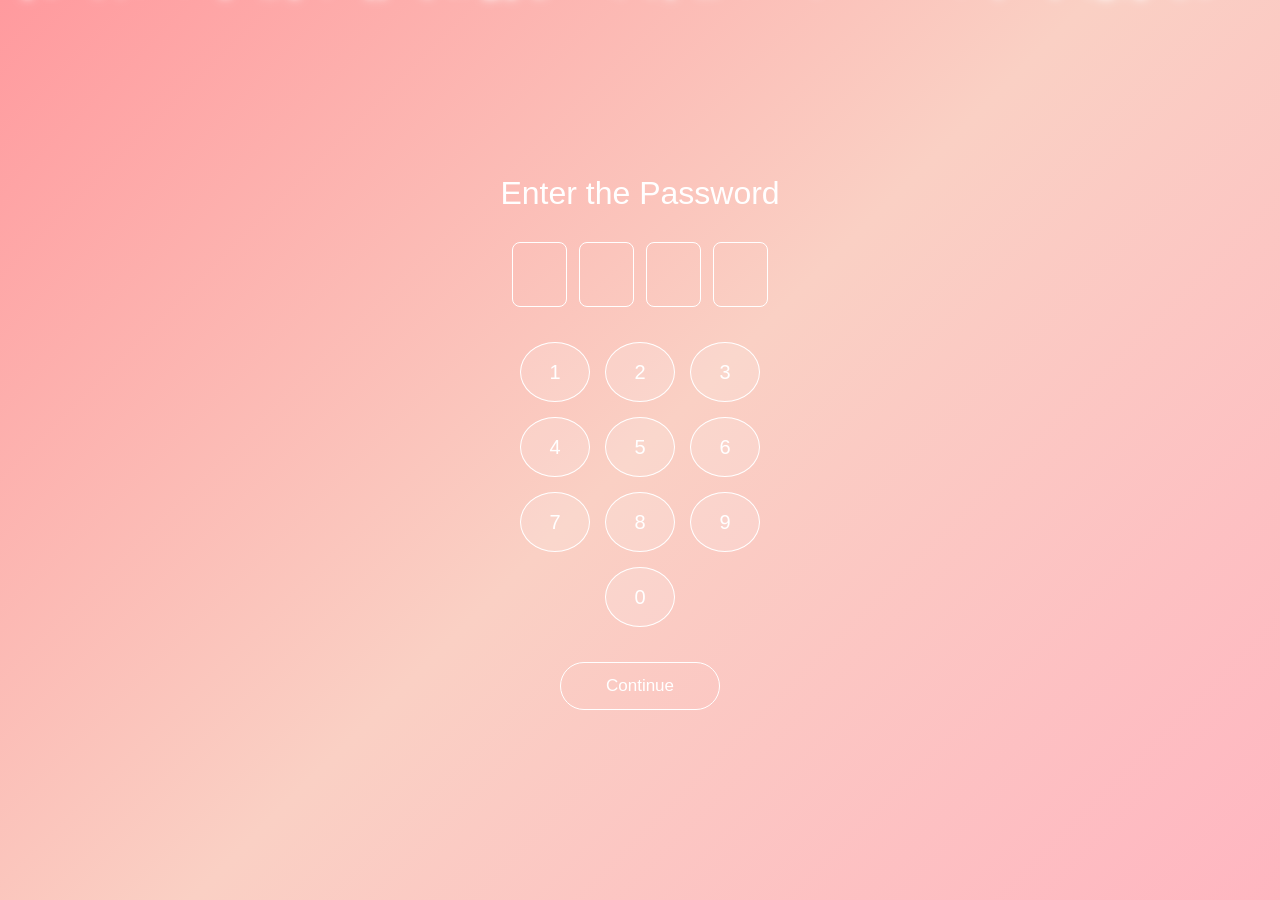
<file: index.html>
<!DOCTYPE html>
<html lang="en">
<head>
    <meta charset="UTF-8">
    <meta name="viewport" content="width=device-width, initial-scale=1.0">
    <title>Birthday Surprise 💖</title>
    <link rel="stylesheet" href="style.css">
</head>
<body>

    <div class="glitter-container"></div>
    <div class="login-container">

        <h1>Enter the Password</h1>

        <div class="password-boxes">
            <input type="text" maxlength="1" readonly>
            <input type="text" maxlength="1" readonly>
            <input type="text" maxlength="1" readonly>
            <input type="text" maxlength="1" readonly>
        </div>

        <div class="keypad">
            <button onclick="pressNumber('1')">1</button>
            <button onclick="pressNumber('2')">2</button>
            <button onclick="pressNumber('3')">3</button>

            <button onclick="pressNumber('4')">4</button>
            <button onclick="pressNumber('5')">5</button>
            <button onclick="pressNumber('6')">6</button>

            <button onclick="pressNumber('7')">7</button>
            <button onclick="pressNumber('8')">8</button>
            <button onclick="pressNumber('9')">9</button>

            <button class="zero" onclick="pressNumber('0')">0</button>
        </div>

        <button class="continue-btn" onclick="checkPassword()">
            Continue
        </button>

        <p id="message"></p>

    </div>

    <script src="script.js"></script>
</body>
</html>
</file>
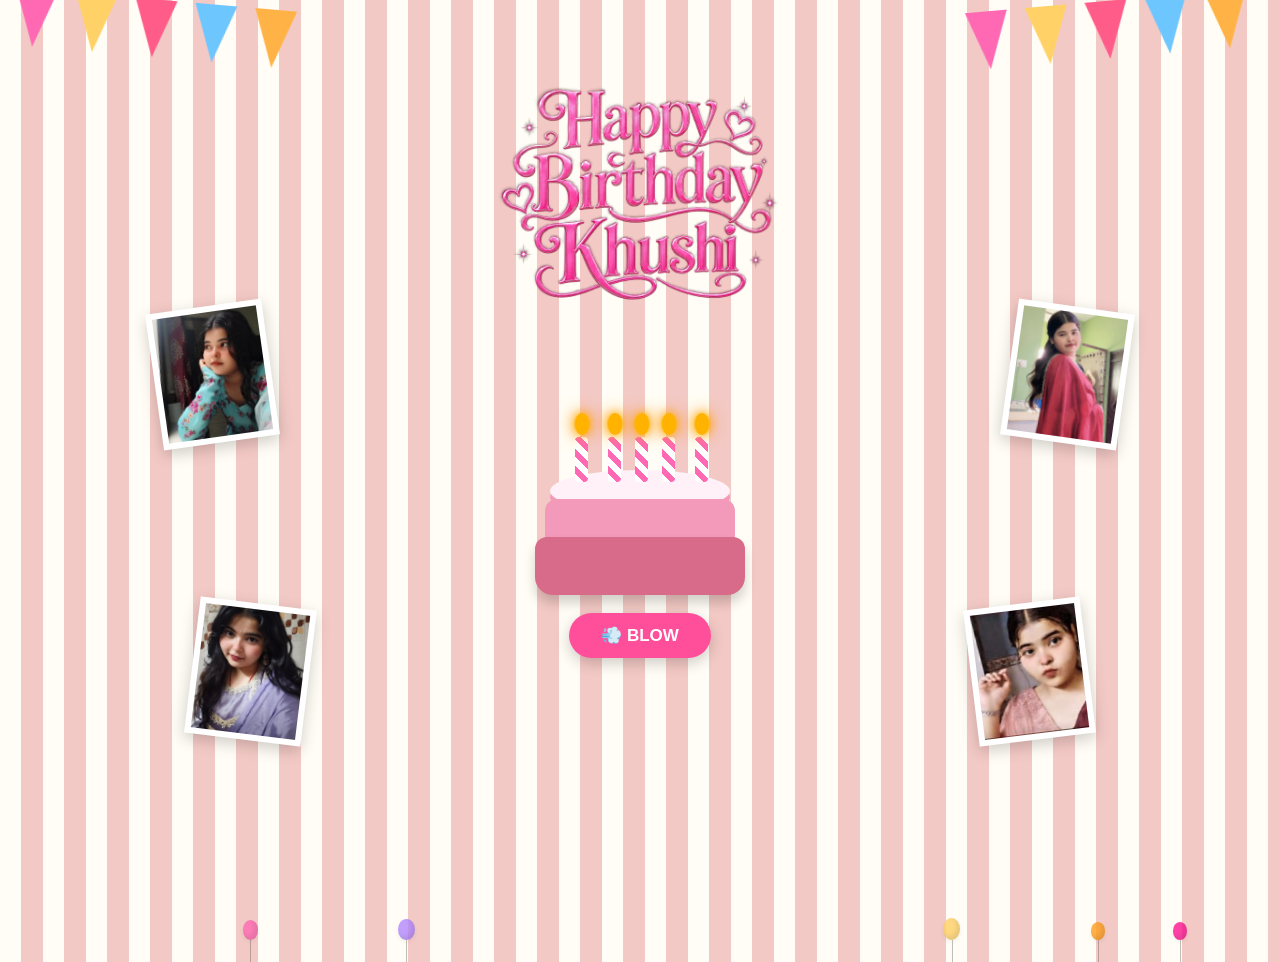
<file: birthday.html>
<!DOCTYPE html>
<html lang="en">

<head>
    <meta charset="UTF-8">
    <meta name="viewport" content="width=device-width, initial-scale=1.0">

    <title>Happy Birthday Khushi 💖</title>

    <link rel="stylesheet" href="birthday.css">
</head>

<body>

    <!-- Falling balloons -->
    <div id="balloon-container"></div>

    <!-- Party poppers -->
    <div id="party-container"></div>

    <!-- Birthday text -->
    <img
        src="birthday-text-transparent.png"
        class="birthday-text"
        alt="Happy Birthday Khushi"
    >


    <!-- PHOTO 1 -->
    <div class="friend-photo photo1">
        <img src="friend1.jpg.jpg" alt="Friend Photo 1">
    </div>

    <!-- PHOTO 2 -->
    <div class="friend-photo photo2">
        <img src="friend2.png.png" alt="Friend Photo 2">
    </div>

    <!-- PHOTO 3 -->
    <div class="friend-photo photo3">
        <img src="friend3.png.png" alt="Friend Photo 3">
    </div>

    <!-- PHOTO 4 -->
    <div class="friend-photo photo4">
        <img src="friend4.jpg.jpg" alt="Friend Photo 4">
    </div>


    <!-- CAKE -->
    <div class="cake-section">

        <div class="cake">

            <!-- 5 candles -->
            <div class="candle candle1">
                <div class="flame"></div>
            </div>

            <div class="candle candle2">
                <div class="flame"></div>
            </div>

            <div class="candle candle3">
                <div class="flame"></div>
            </div>

            <div class="candle candle4">
                <div class="flame"></div>
            </div>

            <div class="candle candle5">
                <div class="flame"></div>
            </div>

            <!-- Cake -->
            <div class="cake-top"></div>
            <div class="cake-middle"></div>
            <div class="cake-bottom"></div>

        </div>


        <!-- Button -->
        <button id="blowButton">
            💨 BLOW
        </button>

    </div>


    <script src="birthday.js"></script>


    <script>

        const blowButton = document.getElementById("blowButton");
        const flames = document.querySelectorAll(".flame");

        let blown = false;


        blowButton.addEventListener("click", function () {

            if (!blown) {

                blown = true;

                /* Blow out candles */
                flames.forEach(function (flame) {
                    flame.classList.add("blown-out");
                });


                /* Party poppers */
                createPartyPoppers();


                /* Change button */
                setTimeout(function () {

                    blowButton.innerHTML = "➡️ CONTINUE";

                }, 800);

            }

            else {

                /* NEXT PAGE */
                window.location.href = "glimpse.html";

            }

        });


        /* =========================
           PARTY POPPERS
        ========================= */

        function createPartyPoppers() {

            const partyContainer =
                document.getElementById("party-container");

            const sides = ["left", "right"];

            sides.forEach(function(side) {

                for (let i = 0; i < 35; i++) {

                    const confetti =
                        document.createElement("span");

                    confetti.classList.add(
                        "party-piece"
                    );

                    confetti.style.setProperty(
                        "--x",
                        (Math.random() * 220 - 110) + "px"
                    );

                    confetti.style.setProperty(
                        "--y",
                        (Math.random() * -260 - 80) + "px"
                    );

                    confetti.style.setProperty(
                        "--rotate",
                        (Math.random() * 720 - 360) + "deg"
                    );

                    confetti.style.background =
                        getRandomColor();

                    if (side === "left") {

                        confetti.style.left =
                            "8%";

                    } else {

                        confetti.style.right =
                            "8%";

                    }

                    partyContainer.appendChild(confetti);


                    setTimeout(function () {
                        confetti.remove();
                    }, 2200);

                }

            });

        }


        function getRandomColor() {

            const colors = [
                "#ff1493",
                "#ff69b4",
                "#ffd700",
                "#00bfff",
                "#8a2be2",
                "#ff4500",
                "#32cd32"
            ];

            return colors[
                Math.floor(
                    Math.random() * colors.length
                )
            ];

        }

    </script>

    <div class="triangle-banner left-banner">
    <span></span>
    <span></span>
    <span></span>
    <span></span>
    <span></span>
</div>

<div class="triangle-banner right-banner">
    <span></span>
    <span></span>
    <span></span>
    <span></span>
    <span></span>
</div>

</body>

</html>
</file>
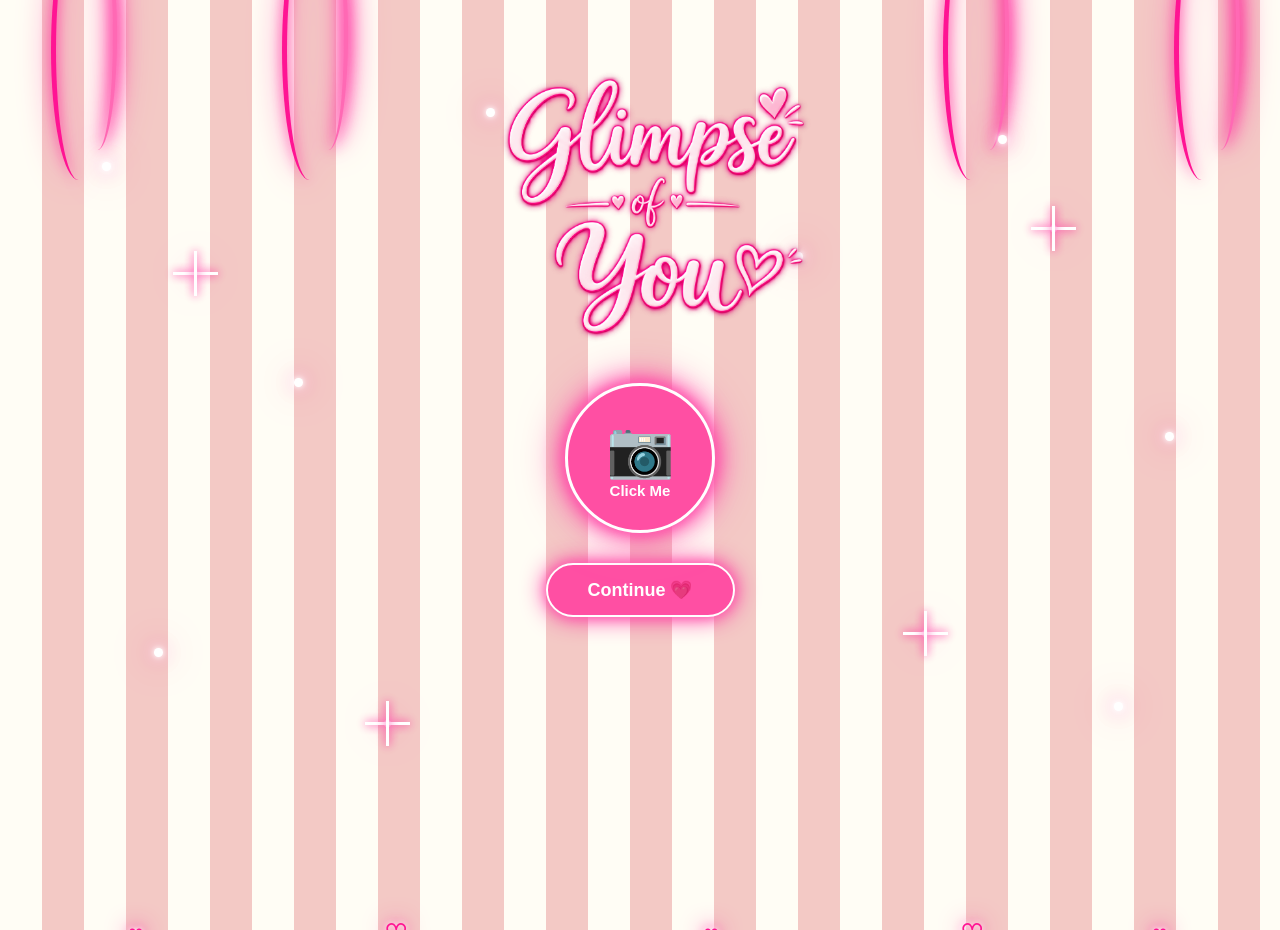
<file: glimpse.html>
<!DOCTYPE html>
<html lang="en">
<head>
    <meta charset="UTF-8">
    <meta name="viewport" content="width=device-width, initial-scale=1.0">
    <title>glimpses of Her</title>

    <link rel="stylesheet" href="glimpse.css">
</head>
<body>

    <!-- ✨ Decorative Background -->

<div class="swirl"></div>
<div class="swirl"></div>
<div class="swirl"></div>
<div class="swirl"></div>

<div class="shiny-dot" style="left:8%; top:18%; animation-delay:.2s;"></div>
<div class="shiny-dot" style="left:23%; top:42%; animation-delay:1s;"></div>
<div class="shiny-dot" style="left:38%; top:12%; animation-delay:.5s;"></div>
<div class="shiny-dot" style="left:62%; top:28%; animation-delay:1.4s;"></div>
<div class="shiny-dot" style="left:78%; top:15%; animation-delay:.7s;"></div>
<div class="shiny-dot" style="left:91%; top:48%; animation-delay:1.8s;"></div>
<div class="shiny-dot" style="left:12%; top:72%; animation-delay:1.2s;"></div>
<div class="shiny-dot" style="left:87%; top:78%; animation-delay:.4s;"></div>

<div class="sparkle" style="left:15%; top:30%;"></div>
<div class="sparkle" style="left:82%; top:25%; animation-delay:.8s;"></div>
<div class="sparkle" style="left:30%; top:80%; animation-delay:1.2s;"></div>
<div class="sparkle" style="left:72%; top:70%; animation-delay:.4s;"></div>

<div class="floating-heart" style="left:10%; animation-duration:9s;">♥</div>
<div class="floating-heart" style="left:30%; animation-duration:12s; animation-delay:2s;">♡</div>
<div class="floating-heart" style="left:55%; animation-duration:10s; animation-delay:4s;">♥</div>
<div class="floating-heart" style="left:75%; animation-duration:13s; animation-delay:1s;">♡</div>
<div class="floating-heart" style="left:90%; animation-duration:11s; animation-delay:5s;">♥</div>

    <!-- Heading -->
    <img
        src="glimpse-of-you.png.png"
        class="glimpse-heading"
        alt="Glimpse of You"
    >


    <!-- Camera Button -->
    <button class="camera-button" id="cameraButton">

        <span class="camera-icon">📷</span>

        <span class="camera-text">
            Click Me
        </span>

    </button>


    <!-- Photos -->
    <div class="photo-stack" id="photoStack">

    <div class="photo-card">
        <img src="khph01.jpg" alt="Memory 1">
    </div>

    <div class="photo-card">
        <img src="khph02.jpg" alt="Memory 2">
    </div>

    <div class="photo-card">
        <img src="khph03.jpg" alt="Memory 3">
    </div>

    <div class="photo-card">
        <img src="khph04.jpg" alt="Memory 4">
    </div>

     <div class="photo-card">
        <img src="khph05.jpg" alt="Memory 4">
    </div>

     <div class="photo-card">
        <img src="khph06.jpg" alt="Memory 4">
    </div>

     <div class="photo-card">
        <img src="khph07.jpg" alt="Memory 4">
    </div>

     <div class="photo-card">
        <img src="khph08.jpg" alt="Memory 4">
    </div>
     
    <!-- Swipe hint -->

<div class="swipe-hint" id="swipeHint">

    <div class="swipe-arrow">→</div>

    <div class="swipe-text">
        Swipe to see more
    </div>

</div>
     
</div>

     <button id="continueButton" class="continue-button">
    Continue 💗
</button>

    <script src="glimpse.js"></script>

</body>

</html>
</file>
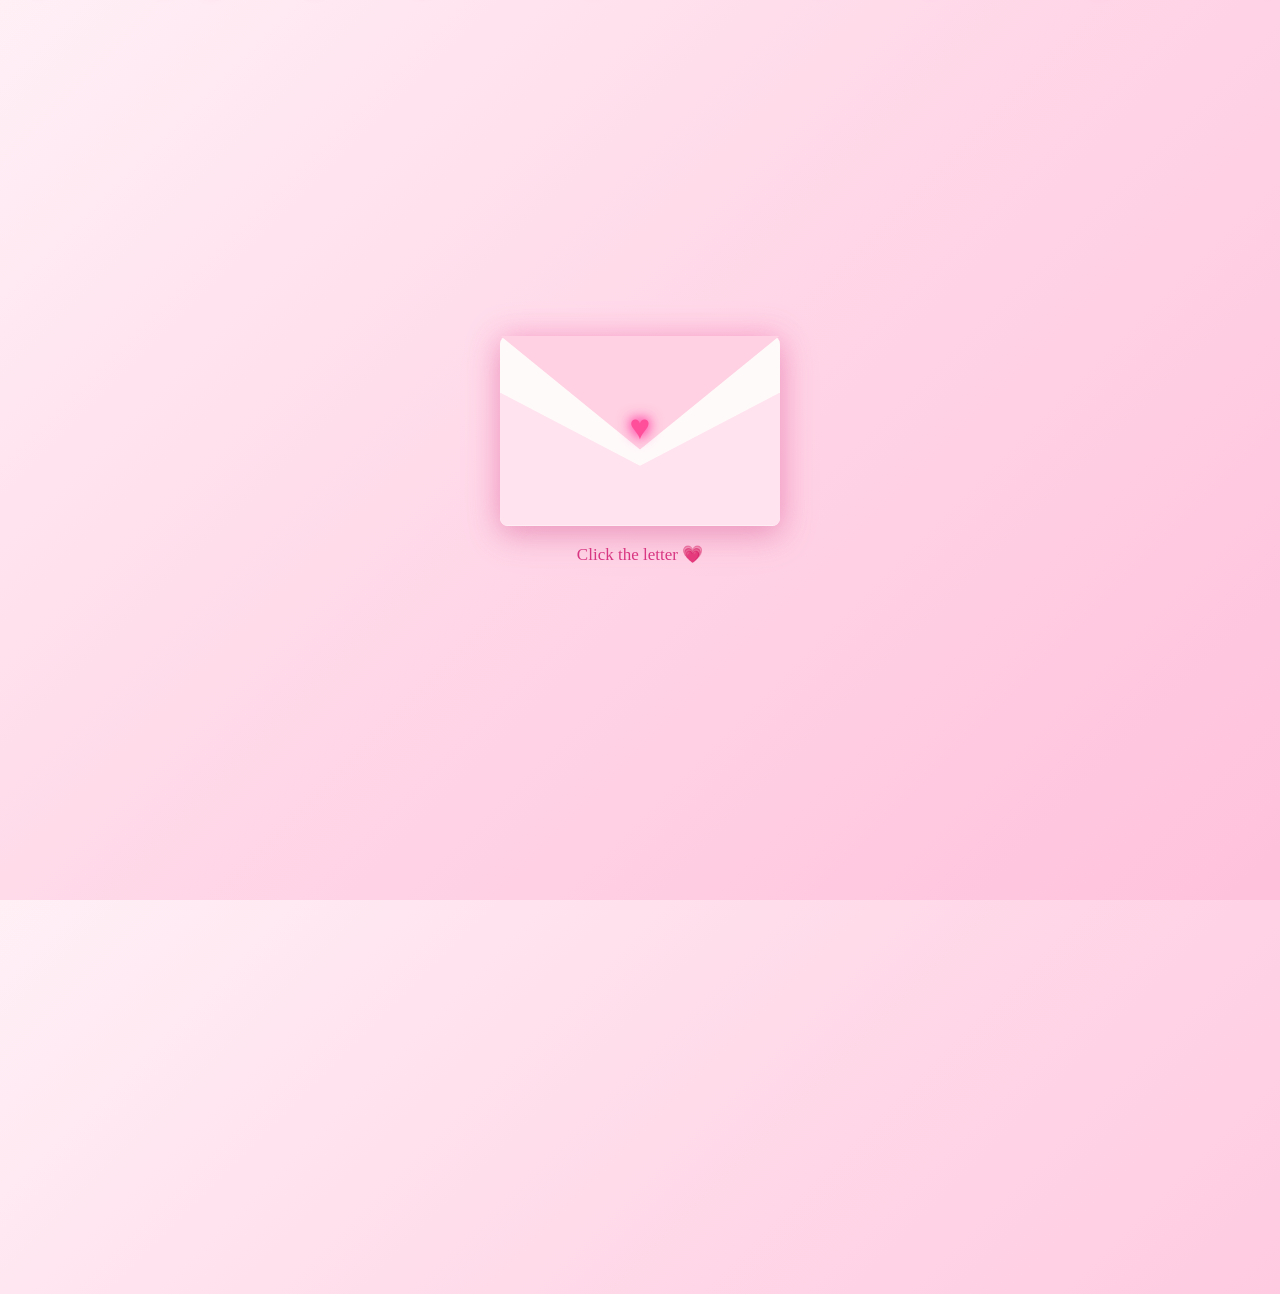
<file: inbox.html>
<!DOCTYPE html>
<html lang="en">
<head>
    <meta charset="UTF-8">
    <meta name="viewport" content="width=device-width, initial-scale=1.0">

    <title>indox💗</title>

    <link rel="stylesheet" href="inbox.css">
</head>

<body>
    <div class="falling-ribbons" id="fallingRibbons"></div>

    <div class="letter-container">

        <!-- Clickable Letter -->
        <button class="letter-button" id="letterButton">

            <div class="envelope">

                <div class="envelope-back"></div>

                <div class="envelope-front"></div>

                <div class="envelope-flap"></div>

                <div class="heart">♥</div>

            </div>

            <div class="click-text">
                Click the letter 💗
            </div>

        </button>


        <!-- Wish Note -->

        <div class="wish-note" id="wishNote">

            <div class="note-content">

                <div class="note-title">
                    For Khushi 💗
                </div>

                <p>
                    Wishing you a very Happy Birthday!
                </p>

                <p>
                    May your life always be filled
                    with happiness, beautiful memories,
                    and endless smiles.
                </p>

                <p>
                    Keep smiling and keep shining ✨
                </p>

                <div class="note-end">
                    With lots of love 💕
                </div>

            </div>

        </div>

    </div>
    
   <button id="endButton" class="end-button">
    END 💗
</button>

    <script src="inbox.js"></script>

</body>
</html>
</file>
<file: style.css>
* {
    margin: 0;
    padding: 0;
    box-sizing: border-box;
}

body {
    min-height: 100vh;
    display: flex;
    justify-content: center;
    align-items: center;
    font-family: Arial, sans-serif;

    background: linear-gradient(
        135deg,
        #ff9a9e,
        #fad0c4,
        #ffb6c1
    );

    color: white;
}

.login-container {
    width: 90%;
    max-width: 400px;
    text-align: center;
}

h1 {
    font-size: 32px;
    margin-bottom: 30px;
    font-weight: 500;
}

.password-boxes {
    display: flex;
    justify-content: center;
    gap: 12px;
    margin-bottom: 35px;
}

.password-boxes input {
    width: 55px;
    height: 65px;

    background: transparent;
    border: 1px solid white;
    border-radius: 8px;

    color: white;
    text-align: center;
    font-size: 28px;
    outline: none;
}

.keypad {
    display: grid;
    grid-template-columns: repeat(3, 70px);
    justify-content: center;
    gap: 15px;
}

.keypad button {
    width: 70px;
    height: 60px;

    background: rgba(255, 255, 255, 0.15);
    border: 1px solid white;
    border-radius: 50%;

    color: white;
    font-size: 20px;

    cursor: pointer;
    transition: 0.2s;
}

.keypad button:hover {
    background: rgba(255, 255, 255, 0.35);
    transform: scale(1.08);
}

.zero {
    grid-column: 2;
}

.continue-btn {
    margin-top: 35px;
    padding: 13px 45px;

    background: transparent;
    color: white;

    border: 1px solid white;
    border-radius: 25px;

    font-size: 17px;
    cursor: pointer;

    transition: 0.3s;
}

.continue-btn:hover {
    background: white;
    color: #ff6f91;
}

#message {
    margin-top: 15px;
    font-size: 14px;
}

/* Falling Glitter */

.glitter-container {
    position: fixed;
    top: 0;
    left: 0;
    width: 100%;
    height: 100%;
    pointer-events: none;
    overflow: hidden;
    z-index: 0;
}

.glitter {
    position: absolute;
    top: -10px;

    width: 5px;
    height: 5px;

    background: white;
    border-radius: 50%;

    box-shadow:
        0 0 5px white,
        0 0 10px white,
        0 0 15px #fff;

    animation: fall linear infinite;
}

@keyframes fall {
    0% {
        transform: translateY(-20px) rotate(0deg);
        opacity: 0;
    }

    10% {
        opacity: 1;
    }

    50% {
        opacity: 1;
    }

    100% {
        transform: translateY(110vh) rotate(360deg);
        opacity: 0;
    }
}

/* Keep login content above glitter */

.login-container {
    position: relative;
    z-index: 2;
}
/* =========================
   CONTINUE BUTTON
========================= */

.continue-button {
    position: absolute;

    left: 50%;
    bottom: 7%;

    transform: translateX(-50%) translateY(20px);

    padding: 13px 35px;

    border: 2px solid white;

    border-radius: 30px;

    background: #ff69b4;

    color: white;

    font-size: 17px;
    font-weight: bold;

    cursor: pointer;

    box-shadow:
        0 0 10px #ff69b4,
        0 0 25px rgba(255, 20, 147, 0.5);

    opacity: 0;

    visibility: hidden;

    transition:
        opacity 0.7s ease,
        transform 0.7s ease;

    z-index: 30;
}


/* Button appears */

.continue-button.show {
    opacity: 1;

    visibility: visible;

    transform:
        translateX(-50%)
        translateY(0);

    animation: continueGlow 1.5s ease-in-out infinite;
}


/* Hover */

.continue-button:hover {
    transform:
        translateX(-50%)
        scale(1.08);
}


@keyframes continueGlow {

    0% {
        box-shadow:
            0 0 8px #ff69b4;
    }

    50% {
        box-shadow:
            0 0 20px #ff1493,
            0 0 35px #ff69b4;
    }

    100% {
        box-shadow:
            0 0 8px #ff69b4;
    }
}
</file>
<file: birthday.css>
/* =========================================
   PAGE
========================================= */

body {

    margin: 0;

    min-height: 100vh;

    overflow: hidden;

    background:
        repeating-linear-gradient(
            90deg,
            #fffdf5 0px,
            #fffdf5 21px,
            #f3c9c5 21px,
            #f3c9c5 43px
        );

    font-family: Arial, sans-serif;
}


/* =========================================
   BIRTHDAY IMAGE
========================================= */

.birthday-text {

    position: absolute;

    width: 360px;

    max-width: 60vw;

    height: auto;

    top: 8%;

    left: 50%;

    transform: translateX(-50%);

    z-index: 20;

    opacity: 0;

    animation:
        textAppear 1.5s ease-out 1s forwards;
}


@keyframes textAppear {

    from {

        opacity: 0;

        transform:
            translateX(-50%)
            scale(.7);
    }

    to {

        opacity: 1;

        transform:
            translateX(-50%)
            scale(1);
    }
}


/* =========================================
   FALLING BALLOONS
========================================= */

.balloon {
    position: absolute;
    bottom: -40px;

    width: 14px;
    height: 18px;

    border-radius: 50%;

    opacity: 0.8;

    animation:
        balloonFloat linear infinite;

    box-shadow:
        inset -3px -3px 5px rgba(0,0,0,.12),
        0 2px 5px rgba(0,0,0,.08);
}

.balloon::after {
    content: "";

    position: absolute;

    top: 100%;
    left: 50%;

    width: 1px;
    height: 22px;

    background: rgba(80,80,80,.45);
}

@keyframes balloonFloat {

    0% {
        transform:
            translateY(0)
            translateX(0)
            rotate(-5deg);
        opacity: 0;
    }

    10% {
        opacity: .8;
    }

    50% {
        transform:
            translateY(-55vh)
            translateX(25px)
            rotate(7deg);
    }

    100% {
        transform:
            translateY(-115vh)
            translateX(-25px)
            rotate(-7deg);
        opacity: 0;
    }
}


@keyframes balloonFall {

    0% {

        transform:
            translateX(0)
            rotate(-5deg);

    }

    50% {

        transform:
            translateX(25px)
            rotate(5deg);

    }

    100% {

        transform:
            translateY(110vh)
            translateX(-25px)
            rotate(-5deg);

    }

}


/* =========================================
   FRIEND PHOTOS
========================================= */

.friend-photo {

    position: absolute;

    width: 105px;

    height: 125px;

    padding: 6px;

    background: white;

    box-shadow:
        0 5px 15px rgba(0,0,0,.2);

    z-index: 15;

    opacity: 0;

}


.friend-photo img {

    width: 100%;

    height: 100%;

    object-fit: cover;

}


/* PHOTO POSITIONS */

.photo1 {

    left: 12%;

    top: 34%;

    transform: rotate(-8deg);

    animation:
        photoLeft 1s ease-out 2.4s forwards;
}


.photo2 {

    right: 12%;

    top: 34%;

    transform: rotate(8deg);

    animation:
        photoRight 1s ease-out 2.6s forwards;
}


.photo3 {

    left: 15%;

    top: 67%;

    transform: rotate(7deg);

    animation:
        photoLeft 1s ease-out 2.8s forwards;
}


.photo4 {

    right: 15%;

    top: 67%;

    transform: rotate(-7deg);

    animation:
        photoRight 1s ease-out 3s forwards;
}


@keyframes photoLeft {

    from {

        opacity: 0;

        transform:
            translateX(-100px)
            rotate(-20deg);

    }

    to {

        opacity: 1;

    }

}


@keyframes photoRight {

    from {

        opacity: 0;

        transform:
            translateX(100px)
            rotate(20deg);

    }

    to {

        opacity: 1;

    }

}


/* =========================================
   CAKE
========================================= */

.cake-section {

    position: absolute;

    left: 50%;

    top: 50%;

    transform: translateX(-50%);

    z-index: 30;

    text-align: center;

    animation:
        cakeDrop 1.5s
        cubic-bezier(.22,1,.36,1)
        3s both;
}


.cake {

    position: relative;

    width: 220px;

    height: 145px;

    margin: auto;
}


/* Bottom */

.cake-bottom {

    position: absolute;

    bottom: 0;

    left: 5px;

    width: 210px;

    height: 58px;

    background: #d86b8a;

    border-radius:
        12px
        12px
        18px
        18px;

    box-shadow:
        0 8px 12px
        rgba(0,0,0,.18);
}


/* Middle */

.cake-middle {

    position: absolute;

    bottom: 48px;

    left: 15px;

    width: 190px;

    height: 48px;

    background: #f39abb;

    border-radius: 12px;
}


/* Top */

.cake-top {

    position: absolute;

    bottom: 83px;

    left: 20px;

    width: 180px;

    height: 42px;

    background: #fff1f7;

    border-radius: 50%;

    box-shadow:
        0 6px 0 #f39abb;
}


/* =========================================
   CANDLES
========================================= */

.candle {

    position: absolute;

    bottom: 113px;

    width: 13px;

    height: 45px;

    background:
        repeating-linear-gradient(
            45deg,
            white 0px,
            white 6px,
            #ff69b4 6px,
            #ff69b4 12px
        );

    border-radius: 4px;

    z-index: 10;
}


.candle1 {
    left: 45px;
}

.candle2 {
    left: 78px;
}

.candle3 {
    left: 105px;
}

.candle4 {
    left: 132px;
}

.candle5 {
    left: 165px;
}


/* =========================================
   FLAMES
========================================= */

.flame {

    position: absolute;

    top: -24px;

    left: 50%;

    width: 15px;

    height: 22px;

    transform:
        translateX(-50%);

    background: #ffb300;

    border-radius: 50%;

    opacity: 0;

    box-shadow:
        0 0 8px #ffb300,
        0 0 18px #ff8c00;

    animation:
        lightCandle
        .6s
        ease-out
        4.4s
        forwards,

        flicker
        .15s
        ease-in-out
        5s
        infinite
        alternate;
}


.flame.blown-out {

    opacity: 0 !important;

    animation: none !important;

    transform:
        translateX(-50%)
        scale(0);
}


@keyframes lightCandle {

    0% {

        opacity: 0;

        transform:
            translateX(-50%)
            scale(0);

    }

    70% {

        opacity: 1;

        transform:
            translateX(-50%)
            scale(1.25);

    }

    100% {

        opacity: 1;

        transform:
            translateX(-50%)
            scale(1);

    }

}


@keyframes flicker {

    from {

        transform:
            translateX(-50%)
            scale(1)
            rotate(-3deg);

    }

    to {

        transform:
            translateX(-50%)
            scale(.85)
            rotate(3deg);

    }

}


/* =========================================
   CAKE DROP
========================================= */

@keyframes cakeDrop {

    0% {

        opacity: 0;

        transform:
            translate(-50%, -100vh);

    }

    70% {

        opacity: 1;

        transform:
            translate(-50%, 15px);

    }

    85% {

        transform:
            translate(-50%, -8px);

    }

    100% {

        opacity: 1;

        transform:
            translate(-50%, 0);

    }

}


/* =========================================
   BLOW BUTTON
========================================= */

#blowButton {

    margin-top: 18px;

    padding:
        12px 32px;

    border: none;

    border-radius: 30px;

    background: #ff4f9a;

    color: white;

    font-size: 17px;

    font-weight: bold;

    cursor: pointer;

    box-shadow:
        0 5px 15px
        rgba(0,0,0,.2);

    transition:
        transform .25s,
        box-shadow .25s;

    position: relative;

    z-index: 100;
}


#blowButton:hover {

    transform: scale(1.08);

    box-shadow:
        0 7px 20px
        rgba(255,20,147,.35);
}


/* =========================================
   PARTY POPPER
========================================= */

#party-container {

    position: fixed;

    inset: 0;

    pointer-events: none;

    overflow: hidden;

    z-index: 100;
}


.party-piece {

    position: absolute;

    top: 55%;

    width: 9px;

    height: 15px;

    border-radius: 2px;

    animation:
        partyPop
        1.8s
        ease-out
        forwards;
}


@keyframes partyPop {

    0% {

        opacity: 1;

        transform:
            translate(0,0)
            scale(1)
            rotate(0deg);

    }

    100% {

        opacity: 0;

        transform:
            translate(
                var(--x),
                var(--y)
            )
            scale(.7)
            rotate(var(--rotate));

    }

}


/* =========================================
   MOBILE
========================================= */

@media (max-width: 600px) {

    .birthday-text {

        width: 270px;

        max-width: 75vw;

        top: 7%;
    }


    .friend-photo {

        width: 70px;

        height: 85px;

        padding: 4px;
    }


    .photo1 {
        left: 3%;
        top: 38%;
    }

    .photo2 {
        right: 3%;
        top: 38%;
    }

    .photo3 {
        left: 5%;
        top: 67%;
    }

    .photo4 {
        right: 5%;
        top: 67%;
    }


    .cake-section {

        top: 52%;
    }


    .cake {

        transform: scale(.72);
    }


    #blowButton {

        margin-top: 3px;

        padding:
            10px 24px;

        font-size: 15px;
    }

}

.triangle-banner {
    position: fixed;
    top: 0;
    width: 300px;
    height: 130px;
    z-index: 10;
    display: flex;
    gap: 18px;
}

.left-banner {
    left: 10px;
    transform: rotate(5deg);
}

.right-banner {
    right: 10px;
    transform: rotate(-5deg);
}

.triangle-banner span {
    width: 42px;
    height: 58px;

    clip-path: polygon(
        0 0,
        100% 0,
        50% 100%
    );

    animation: bannerSwing 2s ease-in-out infinite alternate;
}

/* Colors */

.triangle-banner span:nth-child(1) {
    background: #ff69b4;
}

.triangle-banner span:nth-child(2) {
    background: #ffd166;
}

.triangle-banner span:nth-child(3) {
    background: #ff5c8a;
}

.triangle-banner span:nth-child(4) {
    background: #6ec6ff;
}

.triangle-banner span:nth-child(5) {
    background: #ffb347;
}

@keyframes bannerSwing {
    from {
        transform: rotate(-3deg);
    }

    to {
        transform: rotate(3deg);
    }
}

/* Mobile */

@media (max-width: 600px) {

    .triangle-banner {
        width: 180px;
        height: 90px;
        gap: 7px;
    }

    .triangle-banner span {
        width: 30px;
        height: 42px;
    }

    .left-banner {
        left: 2px;
    }

    .right-banner {
        right: 2px;
    }
}
</file>
<file: glimpse.css>
body {
    margin: 0;
    min-height: 70vh;
    background-image: url("checkerboard.jpeg.jpeg");
    background-size: cover;
    background-position: center;
    background-repeat: no-repeat;
}
* {
    margin: 0;
    padding: 0;
    box-sizing: border-box;
}

body {
    min-height: 100vh;
    overflow-x: hidden;

    background: repeating-linear-gradient(
        90deg,
        #fffdf5 0px,
        #fffdf5 42px,
        #f3c9c5 42px,
        #f3c9c5 84px
    );

    text-align: center;
}


/* =========================
   HEADING
========================= */

.glimpse-heading {
    position: relative;

    display: block;

    width: 500px;
    max-width: 80vw;

    height: auto;

    margin: 30px auto 0;

    z-index: 5;
}


/* =========================
   CAMERA BUTTON
========================= */

.camera-button {
    position: relative;

    margin-top: 20px;

    width: 150px;
    height: 150px;

    border-radius: 50%;

    border: 3px solid white;

    background: #ff4fa3;

    cursor: pointer;

    box-shadow:
        0 0 10px #ff69b4,
        0 0 25px #ff1493,
        0 0 45px #ff69b4;

    transition: 0.3s ease;

    z-index: 10;
}


/* Camera icon */

.camera-icon {
    display: block;

    font-size: 55px;

    line-height: 65px;
}


/* Button text */

.camera-text {
    display: block;

    color: white;

    font-family: Arial, sans-serif;

    font-size: 15px;

    font-weight: bold;
}


/* Hover */

.camera-button:hover {
    transform: scale(1.1);

    box-shadow:
        0 0 15px #ff69b4,
        0 0 35px #ff1493,
        0 0 60px #ff69b4;
}


/* Camera click animation */

.camera-button:active {
    transform: scale(0.95);
}

/* =========================
   PHOTO STACK
========================= */

.photo-stack {
    position: relative;

    width: 340px;
    height: 430px;

    margin: 35px auto 0;

    display: none;

    touch-action: none;

    user-select: none;
}


/* Show stack */

.photo-stack.show {
    display: block;
}


/* =========================
   PHOTO CARD
========================= */

.photo-card {
    position: absolute;

    width: 100%;
    height: 100%;

    left: 0;
    top: 0;

    padding: 10px;

    box-sizing: border-box;

    background: white;

    border-radius: 18px;

    box-shadow:
        0 8px 25px rgba(255, 20, 147, 0.35);

    cursor: grab;

    transition:
        transform 0.3s ease,
        opacity 0.3s ease;

    overflow: hidden;
}


.photo-card:active {
    cursor: grabbing;
}


/* Photo */

.photo-card img {
    width: 100%;
    height: 100%;

    object-fit: cover;

    border-radius: 12px;

    pointer-events: none;
}


/* Stack behind cards */

.photo-card:nth-child(2) {
    transform: scale(0.96) translateY(10px);
    z-index: 3;
}

.photo-card:nth-child(3) {
    transform: scale(0.92) translateY(20px);
    z-index: 2;
}

.photo-card:nth-child(4) {
    transform: scale(0.88) translateY(30px);
    z-index: 1;
}


/* Top card */

.photo-card:first-child {
    z-index: 10;
}


/* =========================
   MOBILE
========================= */

@media (max-width: 600px) {

    .photo-stack {
        width: 80vw;
        height: 100vw;

        max-height: 430px;

        margin-top: 25px;
    }

}

/* =========================
   CONTINUE BUTTON
========================= */

.continue-button {
    display: none;

    margin: 30px auto 50px;

    padding: 14px 40px;

    border: 2px solid white;

    border-radius: 30px;

    background: #ff4fa3;

    color: white;

    font-size: 18px;

    font-weight: bold;

    cursor: pointer;

    box-shadow:
        0 0 10px #ff69b4,
        0 0 25px #ff1493;

    opacity: 0;

    transform: translateY(20px);

    transition:
        opacity 0.7s ease,
        transform 0.7s ease;
}


/* Button becomes visible */

.continue-button.show {
    display: block;

    opacity: 1;

    transform: translateY(0);
}


/* Hover */

.continue-button:hover {

    transform: scale(1.08);

    box-shadow:
        0 0 15px #ff69b4,
        0 0 35px #ff1493;
}
/* =========================
   SWIPE HINT
========================= */

.swipe-hint {
    position: absolute;

    top: 55%;
    left: calc(50% + 190px);

    width: 150px;

    text-align: center;

    color: #ff1493;

    z-index: 20;

    animation: hintFloat 1.6s ease-in-out infinite;
}


/* Arrow */

.swipe-arrow {
    font-size: 55px;

    font-weight: bold;

    line-height: 55px;

    text-shadow:
        0 0 8px #ff69b4,
        0 0 15px #ff1493;

    animation: arrowMove 1s ease-in-out infinite;
}


/* Text */

.swipe-text {

    margin-top: 5px;

    font-family: "Segoe Script", cursive;

    font-size: 16px;

    font-weight: bold;

    white-space: nowrap;

    animation: textGlow 1.5s ease-in-out infinite;
}


/* Arrow moves right */

@keyframes arrowMove {

    0% {
        transform: translateX(0);
        opacity: 0.5;
    }

    50% {
        transform: translateX(12px);
        opacity: 1;
    }

    100% {
        transform: translateX(0);
        opacity: 0.5;
    }

}


/* Text gently fades */

@keyframes textGlow {

    0% {
        opacity: 0.5;
    }

    50% {
        opacity: 1;
    }

    100% {
        opacity: 0.5;
    }

}


/* Whole hint floats */

@keyframes hintFloat {

    0% {
        transform: translateY(0);
    }

    50% {
        transform: translateY(-5px);
    }

    100% {
        transform: translateY(0);
    }

}


/* =========================
   MOBILE
========================= */

@media (max-width: 600px) {

    .swipe-hint {

        top: 62%;

        left: auto;
        right: 3%;

        width: 110px;

    }

    .swipe-arrow {

        font-size: 40px;

    }

    .swipe-text {

        font-size: 12px;

        white-space: normal;

    }
}
/* =====================================================
   ✨ STRONG DECORATIVE BACKGROUND
   ===================================================== */

.swirl {
    position: fixed;
    top: -80px;
    width: 55px;
    height: 260px;
    pointer-events: none;
    z-index: 2;

    border-left: 5px solid #ff1493;
    border-radius: 50%;

    filter:
        drop-shadow(0 0 6px #ff1493)
        drop-shadow(0 0 14px #ff69b4);

    opacity: 1;

    animation: swirlDrop 5s linear infinite;
}

.swirl::after {
    content: "";
    position: absolute;

    left: 22px;
    top: 0;

    width: 35px;
    height: 230px;

    border-right: 4px solid #ff69b4;
    border-radius: 50%;

    filter: drop-shadow(0 0 8px #ff1493);
}

.swirl:nth-child(1) {
    left: 4%;
    animation-delay: 0s;
}

.swirl:nth-child(2) {
    left: 22%;
    animation-delay: 1.5s;
}

.swirl:nth-child(3) {
    right: 22%;
    animation-delay: .7s;
}

.swirl:nth-child(4) {
    right: 4%;
    animation-delay: 2s;
}


/* =====================================================
   ✨ VERY VISIBLE SHINY DOTS
   ===================================================== */

.shiny-dot {
    position: fixed;

    width: 9px;
    height: 9px;

    background: #fff;

    border-radius: 50%;

    z-index: 3;
    pointer-events: none;

    box-shadow:
        0 0 5px #fff,
        0 0 12px #fff,
        0 0 22px #ff69b4,
        0 0 40px #ff1493;

    animation: shinyPulse 1.2s ease-in-out infinite;
}

@keyframes shinyPulse {

    0%, 100% {
        opacity: .4;
        transform: scale(.5);
    }

    50% {
        opacity: 1;
        transform: scale(1.8);
    }
}


/* =====================================================
   ✨ BIG STAR SPARKLES
   ===================================================== */

.sparkle {
    position: fixed;

    width: 7px;
    height: 7px;

    background: white;
    border-radius: 50%;

    z-index: 3;

    box-shadow:
        0 0 10px white,
        0 0 25px #ff1493,
        0 0 45px #ff69b4;

    animation: sparkleBig 1.4s ease-in-out infinite;
}

.sparkle::before {
    content: "";
    position: absolute;

    width: 45px;
    height: 3px;

    left: -19px;
    top: 2px;

    background: white;
    box-shadow: 0 0 10px #ff1493;
}

.sparkle::after {
    content: "";
    position: absolute;

    width: 3px;
    height: 45px;

    left: 2px;
    top: -19px;

    background: white;
    box-shadow: 0 0 10px #ff1493;
}

@keyframes sparkleBig {

    0%, 100% {
        opacity: .2;
        transform: scale(.4) rotate(0deg);
    }

    50% {
        opacity: 1;
        transform: scale(1.5) rotate(45deg);
    }
}


/* =====================================================
   💗 STRONG FLOATING HEARTS
   ===================================================== */

.floating-heart {
    position: fixed;

    bottom: -50px;

    color: #ff1493;

    font-size: 26px;
    font-weight: bold;

    z-index: 2;
    pointer-events: none;

    text-shadow:
        0 0 5px white,
        0 0 12px #ff69b4,
        0 0 25px #ff1493;

    animation: heartRise 7s linear infinite;
}

@keyframes heartRise {

    0% {
        transform: translateY(0) rotate(0deg) scale(.6);
        opacity: 0;
    }

    15% {
        opacity: 1;
    }

    50% {
        transform:
            translateY(-50vh)
            translateX(35px)
            rotate(15deg)
            scale(1);
    }

    100% {
        transform:
            translateY(-115vh)
            translateX(-35px)
            rotate(-15deg)
            scale(.7);

        opacity: 0;
    }
}
</file>
<file: inbox.css>
body {
    min-height: 100vh;

    background: linear-gradient(
        135deg,
        #fff0f6,
        #ffd6e7,
        #ffc1dc
    );

    overflow: hidden;
}
* {
    margin: 0;
    padding: 0;
    box-sizing: border-box;
}

body {
    min-height: 100vh;

    background: linear-gradient(
        135deg,
        #fff0f6,
        #ffd6e7,
        #ffc1dc
    );

    overflow: hidden;
}


/* =========================
   CENTER CONTAINER
========================= */

.letter-container {
    position: relative;

    width: 100%;
    height: 100vh;

    display: flex;

    justify-content: center;

    align-items: center;
}


/* =========================
   LETTER BUTTON
========================= */

.letter-button {
    position: relative;

    border: none;

    background: transparent;

    cursor: pointer;

    z-index: 10;

    animation: floatingLetter 2.5s ease-in-out infinite;
}


/* =========================
   ENVELOPE
========================= */

.envelope {
    position: relative;

    width: 280px;
    height: 190px;

    filter:
        drop-shadow(0 10px 15px rgba(180, 70, 120, 0.25))
        drop-shadow(0 0 15px rgba(255, 105, 180, 0.4));
}


/* Back */

.envelope-back {
    position: absolute;

    inset: 0;

    background: #fffafa;

    border-radius: 8px;
}


/* Front */

.envelope-front {
    position: absolute;

    bottom: 0;

    left: 0;

    width: 100%;
    height: 70%;

    background: #ffe4ef;

    clip-path: polygon(
        0 0,
        50% 55%,
        100% 0,
        100% 100%,
        0 100%
    );

    border-radius: 0 0 8px 8px;
}


/* Flap */

.envelope-flap {
    position: absolute;

    top: 0;

    left: 0;

    width: 100%;
    height: 60%;

    background: #ffd1e2;

    clip-path: polygon(
        0 0,
        50% 100%,
        100% 0
    );

    transform-origin: top center;

    transition: transform 0.8s ease;

    z-index: 5;
}


/* Heart */

.heart {
    position: absolute;

    left: 50%;
    top: 48%;

    transform: translate(-50%, -50%);

    color: #ff4f9a;

    font-size: 35px;

    text-shadow:
        0 0 8px #ff69b4,
        0 0 15px #ff1493;

    z-index: 8;

    transition: 0.5s;
}


/* =========================
   CLICK TEXT
========================= */

.click-text {
    margin-top: 18px;

    color: #d93682;

    font-family:
        "Segoe Script",
        cursive;

    font-size: 17px;

    animation: textGlow 1.5s ease-in-out infinite;
}


/* =========================
   FLOATING LETTER
========================= */

@keyframes floatingLetter {

    0% {
        transform: translateY(0);
    }

    50% {
        transform: translateY(-12px);
    }

    100% {
        transform: translateY(0);
    }
}


@keyframes textGlow {

    0% {
        opacity: 0.6;
    }

    50% {
        opacity: 1;
    }

    100% {
        opacity: 0.6;
    }
}


/* =========================
   WISH NOTE
========================= */

.wish-note {
    position: absolute;

    left: 50%;

    top: 50%;

    width: 420px;

    max-width: 85vw;

    background: #fffdf8;

    padding: 35px;

    border-radius: 8px;

    box-shadow:
        0 10px 35px rgba(150, 50, 100, 0.25),
        0 0 20px rgba(255, 105, 180, 0.25);

    transform:
        translate(-50%, 150%)
        rotate(-3deg);

    opacity: 0;

    visibility: hidden;

    z-index: 20;
}


/* =========================
   NOTE CONTENT
========================= */

.note-content {

    color: #7d3155;

    text-align: center;

    font-family:
        "Segoe Script",
        cursive;

    font-size: 17px;

    line-height: 1.7;
}


.note-title {

    color: #e83e8c;

    font-size: 30px;

    margin-bottom: 18px;

    font-weight: bold;
}


.note-content p {

    margin-bottom: 14px;
}


.note-end {

    margin-top: 20px;

    color: #e83e8c;

    font-size: 18px;
}


/* =========================
   OPEN ANIMATION
========================= */

.letter-container.open .letter-button {

    animation: none;

    transform:
        translateY(100px)
        scale(0.8);

    opacity: 0;

    transition:
        transform 0.8s ease,
        opacity 0.6s ease;
}


.letter-container.open .envelope-flap {

    transform:
        rotateX(180deg);
}


.letter-container.open .wish-note {

    visibility: visible;

    animation: noteComeOut 1.2s
        cubic-bezier(0.22, 1, 0.36, 1)
        forwards;
}


@keyframes noteComeOut {

    0% {

        opacity: 0;

        transform:
            translate(-50%, 150%)
            rotate(-8deg);
    }

    60% {

        opacity: 1;

        transform:
            translate(-50%, -55%)
            rotate(3deg);
    }

    100% {

        opacity: 1;

        transform:
            translate(-50%, -50%)
            rotate(0deg);
    }
}


/* =========================
   MOBILE
========================= */

@media (max-width: 600px) {

    .envelope {

        width: 230px;

        height: 155px;
    }

    .wish-note {

        width: 80vw;

        padding: 25px;
    }

    .note-content {

        font-size: 15px;
    }

    .note-title {

        font-size: 25px;
    }
}
/* =========================
   FALLING PARTY RIBBONS
========================= */

.falling-ribbons {
    position: fixed;

    inset: 0;

    width: 100%;
    height: 100%;

    pointer-events: none;

    overflow: hidden;

    z-index: 2;
}


/* Individual ribbon */

.ribbon {
    position: absolute;

    top: -40px;

    width: 7px;
    height: 28px;

    border-radius: 50%;

    background: #ff4fa3;

    box-shadow:
        0 0 5px #ff69b4,
        0 0 10px #ff1493,
        0 0 15px rgba(255, 255, 255, 0.9);

    opacity: 0.9;

    animation:
        ribbonFall linear infinite,
        ribbonSwing ease-in-out infinite;
}


/* Falling animation */

@keyframes ribbonFall {

    0% {
        top: -50px;
    }

    100% {
        top: 110vh;
    }

}


/* Side-to-side movement */

@keyframes ribbonSwing {

    0% {
        margin-left: 0;
        transform: rotate(0deg);
    }

    25% {
        margin-left: 35px;
        transform: rotate(90deg);
    }

    50% {
        margin-left: -20px;
        transform: rotate(180deg);
    }

    75% {
        margin-left: 30px;
        transform: rotate(270deg);
    }

    100% {
        margin-left: 0;
        transform: rotate(360deg);
    }

}
/* =========================
   CONTINUE BUTTON
========================= */

.continue-button {
    position: absolute;

    left: 50%;
    bottom: 7%;

    transform: translateX(-50%) translateY(20px);

    padding: 13px 35px;

    border: 2px solid white;

    border-radius: 30px;

    background: #ff69b4;

    color: white;

    font-size: 17px;
    font-weight: bold;

    cursor: pointer;

    box-shadow:
        0 0 10px #ff69b4,
        0 0 25px rgba(255, 20, 147, 0.5);

    opacity: 0;

    visibility: hidden;

    transition:
        opacity 0.7s ease,
        transform 0.7s ease;

    z-index: 30;
}

/* =========================
   END BUTTON
========================= */

.end-button {
    position: absolute;

    left: 50%;
    bottom: 7%;

    transform: translateX(-50%) translateY(20px);

    padding: 13px 40px;

    border: 2px solid white;
    border-radius: 30px;

    background: #ff69b4;

    color: white;

    font-size: 18px;
    font-weight: bold;

    cursor: pointer;

    box-shadow:
        0 0 10px #ff69b4,
        0 0 25px rgba(255, 20, 147, 0.5);

    opacity: 0;
    visibility: hidden;

    transition:
        opacity 0.7s ease,
        transform 0.7s ease;

    z-index: 30;
}

.end-button.show {
    opacity: 1;
    visibility: visible;

    transform: translateX(-50%) translateY(0);

    animation: endGlow 1.5s ease-in-out infinite;
}

.end-button:hover {
    transform: translateX(-50%) scale(1.08);
}

@keyframes endGlow {

    0% {
        box-shadow:
            0 0 8px #ff69b4;
    }

    50% {
        box-shadow:
            0 0 20px #ff1493,
            0 0 35px #ff69b4;
    }

    100% {
        box-shadow:
            0 0 8px #ff69b4;
    }
}
</file>
